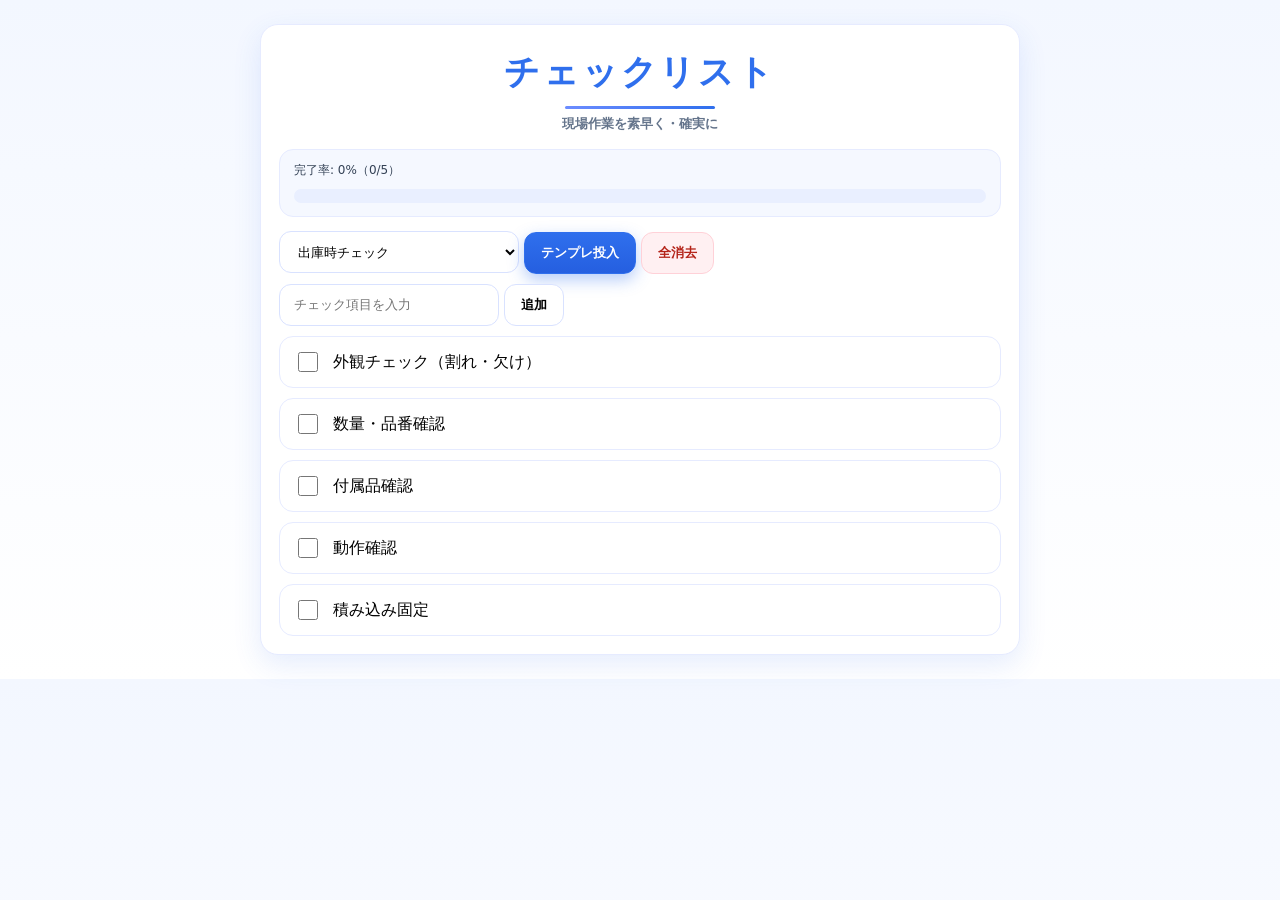
<file: index.html>
<!DOCTYPE html>
<html lang="ja">
<head>
  <meta charset="UTF-8" />
  <meta name="viewport" content="width=device-width, initial-scale=1.0">
  <title>チェックリストアプリ</title>
  <link rel="stylesheet" href="style.css">
</head>

<body>
  <div class="app">

   <h1 id="pageTitle" class="title">チェックリスト</h1>
<p class="subtitle">現場作業を素早く・確実に</p>

    <div id="progressWrap">
      <div id="progressText">完了率: 0%</div>
      <progress id="progressBar" value="0" max="100"></progress>
    </div>

    <div>
      <select id="templateSelect">
        <option value="">テンプレを選ぶ</option>
        <option value="out">出庫時チェック</option>
        <option value="return">返却時チェック</option>
        <option value="clean">清掃チェック</option>
        <option value="fork">フォークリフト点検チェック</option>
        <option value="washer">洗浄機点検チェック</option>
        <option value="end">業務終了時の最終チェック</option>
      </select>

      <button id="applyTemplateBtn" class="primary">テンプレ投入</button>
      <button id="clearBtn" class="danger">全消去</button>
    </div>

    <div style="margin-top: 10px;">
      <input id="taskInput" type="text" placeholder="チェック項目を入力">
      <button id="addBtn">追加</button>
    </div>

    <ul id="taskList" style="margin-top: 10px;"></ul>

    <script src="app.js"></script>

  </div>
</body>
</html>
</file>
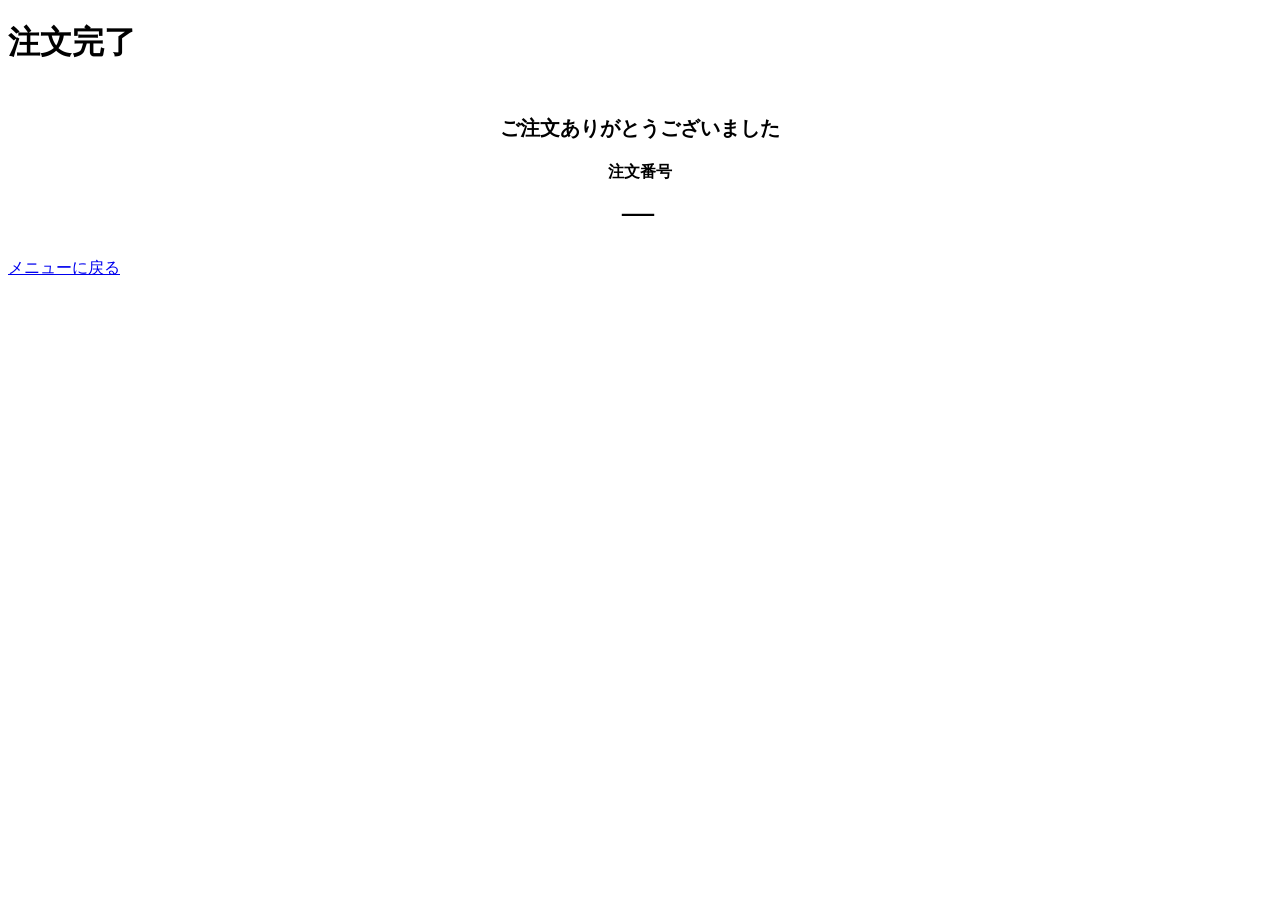
<file: order-complete.html>
<!doctype html>
<html lang="ja">
<head>
  <meta charset="utf-8" />
  <meta name="viewport" content="width=device-width, initial-scale=1" />
  <title>注文完了</title>
  <link rel="stylesheet" href="./css/cart.css" />
</head>

<body>
  <div class="app">

    <!-- Header -->
    <header class="header">
      <span></span>
      <h1 class="header__title">注文完了</h1>
      <span></span>
    </header>

    <main class="main complete">
      <div class="complete__box">
        <div class="complete__title">ご注文ありがとうございました</div>

        <div class="complete__number">
          注文番号<br>
          <span id="orderNumber" class="number">---</span>
        </div>
      </div>
    </main>

    <!-- Bottom -->
    <footer class="bottom">
      <div class="bottom__actions only">
        <a class="btn btn--mint btn--wide" href="./index.html">
          メニューに戻る
        </a>
      </div>
    </footer>

  </div>

  <script src="./js/storage.js"></script>
  <script src="./js/order-complete.js"></script>
</body>
</html>
</file>
<file: style.css>
/* ===== ベース ===== */
* { box-sizing: border-box; }
body {
  font-family: system-ui, -apple-system, "Segoe UI", Roboto, "Noto Sans JP", Arial, sans-serif;
  margin: 0;
  padding: 24px;
  background: linear-gradient(180deg, #f3f7ff, #ffffff);
  color: #0f172a;
}

h1 {
  margin: 0 0 14px;
  font-size: 22px;
  letter-spacing: 0.02em;
}

/* ===== コンテナ ===== */
.app {
  max-width: 760px;
  margin: 0 auto;
  background: #ffffff;
  border: 1px solid #e6ebff;
  border-radius: 18px;
  padding: 18px;
  box-shadow: 0 10px 28px rgba(47,111,237,0.12);
}

/* ===== 操作エリア ===== */
.controls { display: grid; gap: 12px; margin-bottom: 14px; }
.row {
  display: flex;
  gap: 10px;
  flex-wrap: wrap;
  align-items: center;
}

/* ===== 入力 ===== */
select, input[type="text"] {
  height: 42px;
  border: 1px solid #d9e2ff;
  border-radius: 12px;
  padding: 0 14px;
  background: #ffffff;
  outline: none;
  transition: box-shadow .15s, border-color .15s;
}

select { min-width: 240px; }
input[type="text"] { flex: 1; min-width: 220px; }

select:focus, input[type="text"]:focus {
  border-color: #6c8cff;
  box-shadow: 0 0 0 3px rgba(108,140,255,0.18);
}

/* ===== ボタン ===== */
button {
  height: 42px;
  border-radius: 12px;
  padding: 0 16px;
  cursor: pointer;
  font-weight: 700;
  border: 1px solid #d9e2ff;
  background: #ffffff;
  transition: transform .06s, box-shadow .12s, background .12s;
}

button:hover { background: #f4f7ff; }
button:active { transform: translateY(1px); }

/* 主要ボタン */
button.primary {
  background: linear-gradient(180deg, #2f6fed, #255fe0);
  border-color: #2f6fed;
  color: #ffffff;
  box-shadow: 0 6px 16px rgba(47,111,237,0.35);
}
button.primary:hover { filter: brightness(1.05); }

/* 危険ボタン */
button.danger {
  background: #fff0f2;
  border-color: #ffd1d8;
  color: #b42318;
}
button.danger:hover { background: #ffe6ea; }

/* ===== 進捗 ===== */
#progressWrap {
  background: #f5f8ff;
  border: 1px solid #e6ebff;
  border-radius: 14px;
  padding: 12px 14px;
  margin: 10px 0 14px;
}
#progressText { font-size: 12px; color: #334155; margin-bottom: 6px; }

progress {
  width: 100%;
  height: 14px;
  appearance: none;
}
progress::-webkit-progress-bar {
  background: #e9efff;
  border-radius: 999px;
}
progress::-webkit-progress-value {
  background: linear-gradient(90deg, #6c8cff, #2f6fed);
  border-radius: 999px;
}

/* ===== リスト ===== */
ul {
  list-style: none;
  padding: 0;
  margin: 0;
  display: grid;
  gap: 10px;
}

li {
  display: flex;
  align-items: center;
  gap: 12px;
  padding: 12px 14px;
  border: 1px solid #e6ebff;
  border-radius: 14px;
  background: #ffffff;
  transition: box-shadow .12s, transform .06s;
}
li:hover {
  box-shadow: 0 6px 16px rgba(47,111,237,0.10);
}

li input[type="checkbox"] {
  width: 20px;
  height: 20px;
  accent-color: #2f6fed;
}

li span { line-height: 1.4; }

/* ===== スマホ ===== */
@media (max-width: 520px) {
  body { padding: 14px; }
  .app { padding: 14px; }
}
/* ===== タイトル（ポップ・中央寄せ・下線） ===== */
.title{
  text-align: center;
  margin: 6px 0 2px;
  font-size: 35px;
  font-weight: 900;
  letter-spacing: 0.08em;
  color: #2f6fed;
  position: relative;
}

/* 下線（装飾） */
.title::after{
  content: "";
  display: block;
  width: 150px;
  height: 3px;
  margin: 10px auto 0;
  border-radius: 999px;
  background: linear-gradient(90deg, #6c8cff, #2f6fed);
}

/* サブタイトル */
.subtitle{
  text-align: center;
  margin: 6px 0 16px;
  font-size: 13px;
  font-weight: 700;
  color: #64748b;
}
/* ===== スマホ対応 ===== */
@media (max-width: 600px) {
  body {
    padding: 12px;
  }

  .app {
    width: 100%;
    padding: 16px;
  }

  h1 {
    font-size: 24px;
  }

  button {
    width: 100%;
    margin-top: 8px;
    font-size: 16px;
  }

  input {
    width: 100%;
    font-size: 16px;
  }

  select {
    width: 100%;
    font-size: 16px;
  }

  li {
    font-size: 16px;
  }
}
</file>
<file: css/cart.css>
.cart{
  margin-top: 10px;
  display:flex;
  flex-direction: column;
  gap: 12px;
}

.cart-item{
  border: var(--b) solid var(--line);
  border-radius: var(--r-lg);
  overflow: hidden;
  background: #fff;
  display:grid;
  grid-template-columns: 96px 1fr;
}

.cart-item__thumb{
  display:flex;
  align-items:center;
  justify-content:center;
  font-weight: 900;
  border-right: var(--b) solid var(--line);
  min-height: 96px;
}

.cart-item__body{
  padding: 10px 12px;
  display:flex;
  flex-direction:column;
  gap: 10px;
}

.cart-item__top{
  display:flex;
  align-items:center;
  justify-content: space-between;
  gap: 10px;
}
.cart-item__name{
  font-weight: 900;
  font-size: 16px;
  min-width: 0;
  overflow:hidden;
  text-overflow: ellipsis;
  white-space: nowrap;
}

.chip{
  border: none;
  border-radius: 999px;
  padding: 8px 12px;
  font-weight: 900;
  cursor: pointer;
  color: var(--text);
  white-space: nowrap;
  background: var(--neutral);
}
.chip--danger{ background: var(--danger); }

.cart-item__meta{
  display:flex;
  align-items:center;
  justify-content: space-between;
  gap: 10px;
}
.cart-item__price{
  font-weight: 900;
}

.qty{
  display:flex;
  align-items:center;
  gap: 10px;
}
.qty__btn{
  width: 40px;
  height: 40px;
  border: none;
  border-radius: var(--r-md);
  background: var(--neutral);
  font-weight: 900;
  font-size: 18px;
  cursor:pointer;
  color: var(--text);
}
.qty__num{
  min-width: 26px;
  text-align:center;
  font-weight: 900;
  font-size: 16px;
}

.cart-item__note{
  border: var(--b) solid var(--line);
  border-radius: var(--r-md);
  padding: 8px 10px;
  display:flex;
  gap: 10px;
  cursor: pointer;
}
.cart-item__note-label{
  font-weight: 900;
  white-space: nowrap;
}
.cart-item__note-text{
  font-weight: 700;
  opacity: .9;
}

.complete{
  display:flex;
  align-items:center;
  justify-content:center;
}

.complete__box{
  border: var(--b) solid var(--line);
  border-radius: var(--r-lg);
  padding: 28px 20px;
  text-align:center;
  width: 100%;
  max-width: 360px;
  background:#fff;
}
.complete__title{
  font-weight: 900;
  font-size: 20px;
  margin-bottom: 20px;
}
.complete__number{
  font-weight: 900;
  font-size: 16px;
}
.complete__number .number{
  display:block;
  margin-top: 10px;
  font-size: 32px;
  letter-spacing: 4px;
}
/* =========================
   カート：戻るボタン（下線なし・グレー）
========================= */
.btn-back{
  background: #8e8e8e;        /* グレー */
  color: #111 !important;

 display: flex;
  align-items: center;
  justify-content: center;

  height: 45px;
  width: 100%;

  border-radius: var(--r-lg);   /* ★ 注文確定と同じ */
  font-size: 16px;
  font-weight: 700;
  line-height: 1;

  text-decoration: none;
  border: none;
}


/* aタグの全状態で下線を殺す */
.btn-back:link,
.btn-back:visited,
.btn-back:hover,
.btn-back:active,
.btn-back:focus{
  text-decoration: none !important;
  border-bottom: none !important;
  box-shadow: none !important;
  color: #111 !important;
    line-height: 1;
  text-decoration: none !important;
}
.order__img,
.cart__img {
  width: 100%;
  height: 160px;       /* 好きな高さ */
  object-fit: cover;   /* はみ出し防止 */
  display: block;
  border-radius: 12px;
}
</file>
